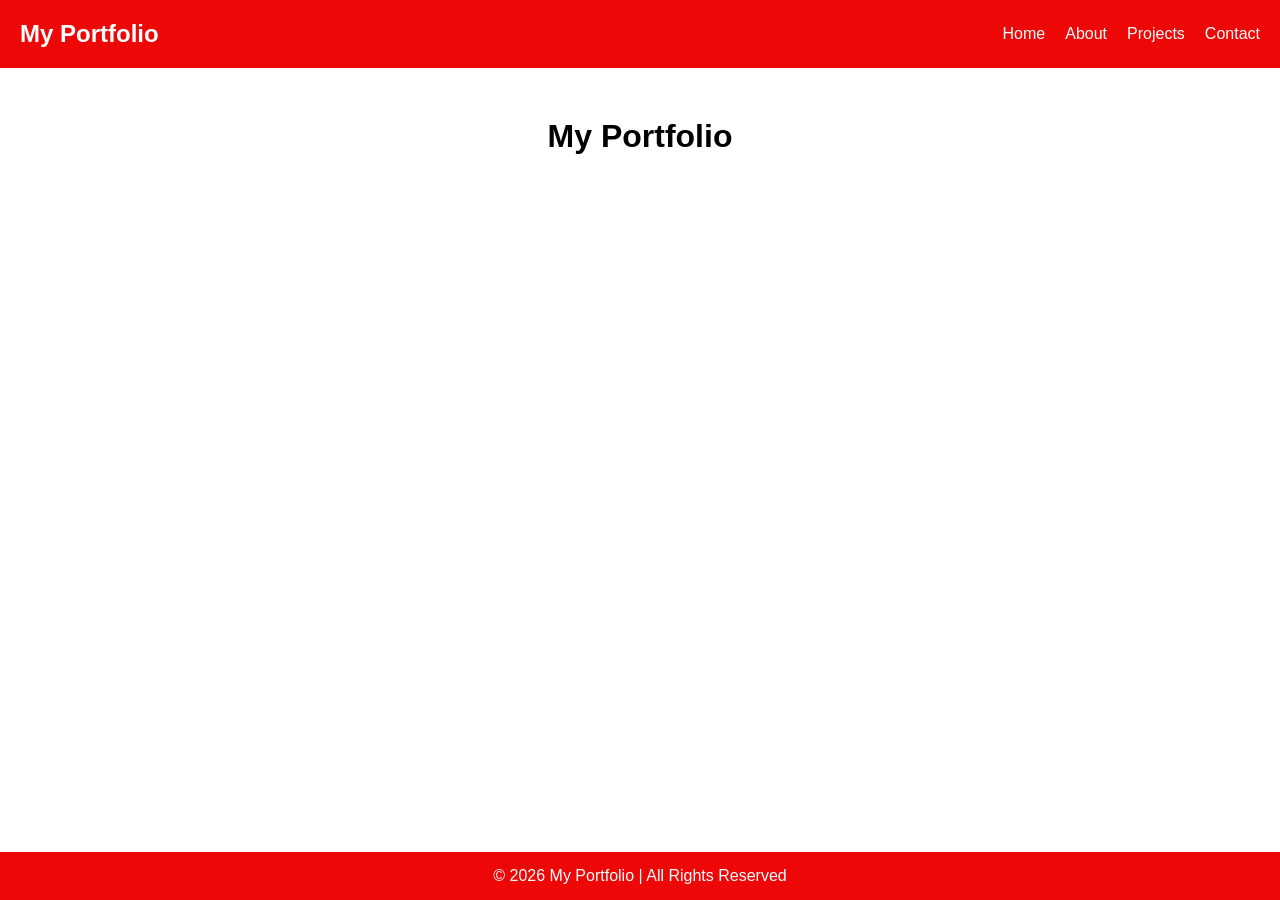
<file: project10/index.html>
<!DOCTYPE html>
<html>
<head>
    <title>My Portfolio</title>
    <link rel="stylesheet" href="style.css">
</head>
<body>

<header>
    <h2>My Portfolio</h2>
    <nav>
        <a href="#">Home</a>
        <a href="#">About</a>
        <a href="#">Projects</a>
        <a href="#">Contact</a>
    </nav>
</header>

<main>
    <h1>My Portfolio</h1>

</main>

<footer>
    <p>© 2026 My Portfolio | All Rights Reserved</p>
</footer>

</body>
</html>
</file>
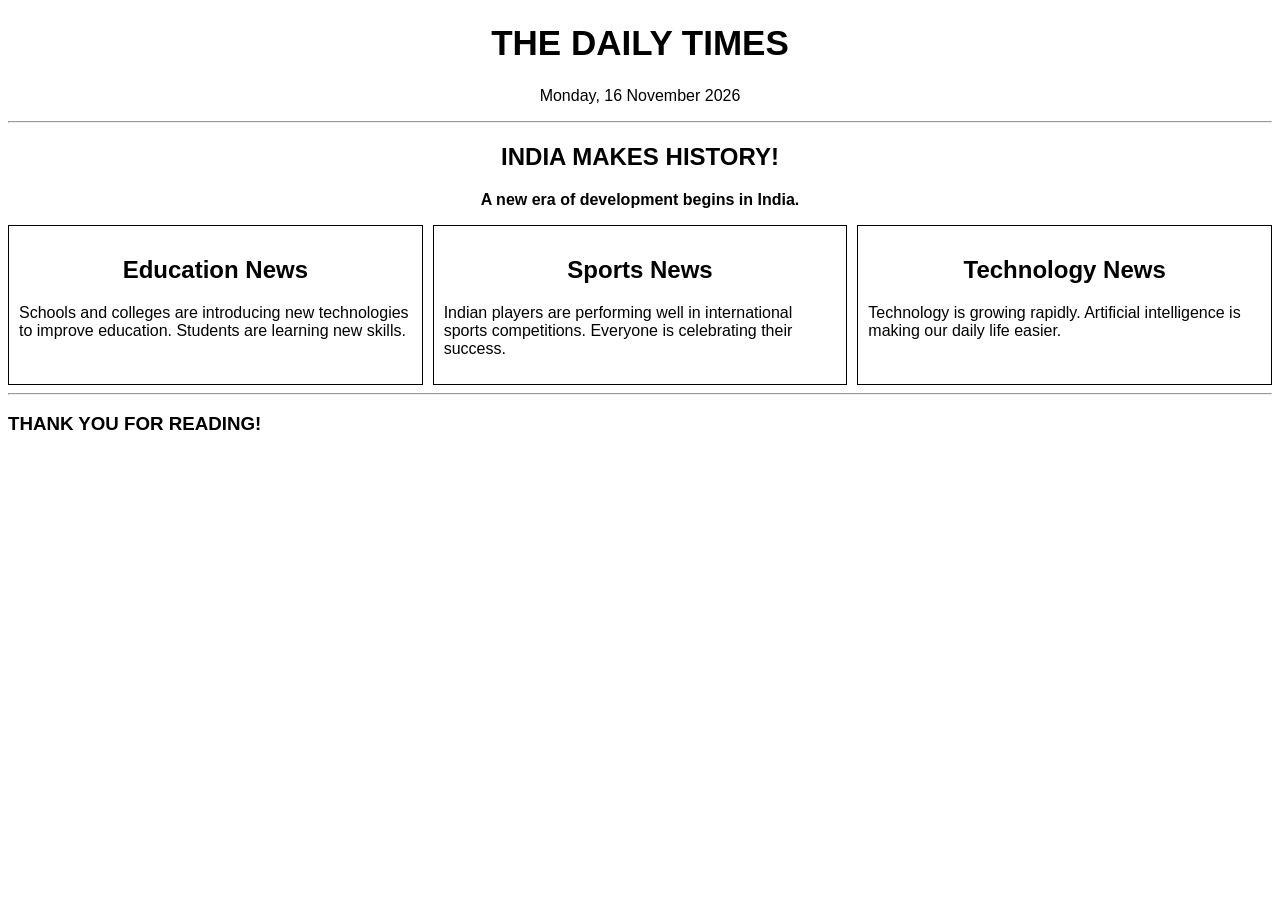
<file: project11/index.html>
<!DOCTYPE html>
<html>
<head>
    <title>Daily Newspaper</title>
    <link rel="stylesheet" href="style.css">
</head>
<body>

    <h1>THE DAILY TIMES</h1>
    <p class="date">Monday, 16 November 2026</p>

    <hr>

    <h2>INDIA MAKES HISTORY!</h2>
    <p class="main">A new era of development begins in India.</p>

    <div class="container">

        <div class="column">
            <h2>Education News</h2>
            <p>Schools and colleges are introducing new technologies to improve education. Students are learning new skills.</p>
        </div>

        <div class="column">
            <h2>Sports News</h2>
            <p>Indian players are performing well in international sports competitions. Everyone is celebrating their success.</p>
        </div>

        <div class="column">
            <h2>Technology News</h2>
            <p>Technology is growing rapidly. Artificial intelligence is making our daily life easier.</p>
        </div>

    </div>

    <hr>
    <h3>THANK YOU FOR READING!</h3>

</body>
</html>
</file>
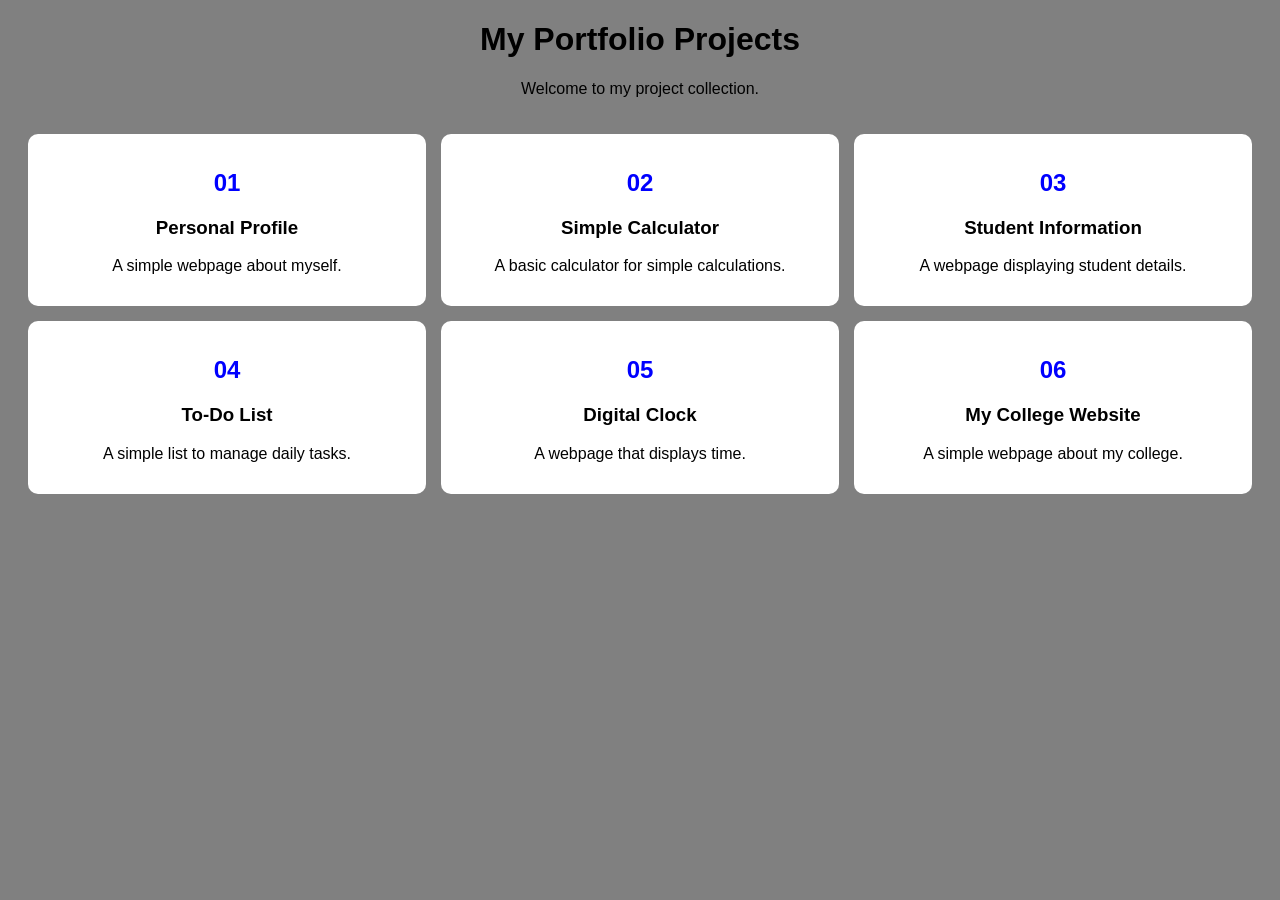
<file: project12/index.html>
<!DOCTYPE html>
<html>
<head>
    <title>My Portfolio</title>
    <link rel="stylesheet" href="style.css">
</head>
<body>

    <h1>My Portfolio Projects</h1>
    <p>Welcome to my project collection.</p>

    <div class="container">

       <div class="project">
    <h2>01</h2>
    <h3>Personal Profile</h3>
    <p>A simple webpage about myself.</p>
</div>

<div class="project">
    <h2>02</h2>
    <h3>Simple Calculator</h3>
    <p>A basic calculator for simple calculations.</p>
</div>

<div class="project">
    <h2>03</h2>
    <h3>Student Information</h3>
    <p>A webpage displaying student details.</p>
</div>

<div class="project">
    <h2>04</h2>
    <h3>To-Do List</h3>
    <p>A simple list to manage daily tasks.</p>
</div>

<div class="project">
    <h2>05</h2>
    <h3>Digital Clock</h3>
    <p>A webpage that displays time.</p>
</div>

<div class="project">
    <h2>06</h2>
    <h3>My College Website</h3>
    <p>A simple webpage about my college.</p>
</div>

    </div>

</body>
</html>
</file>
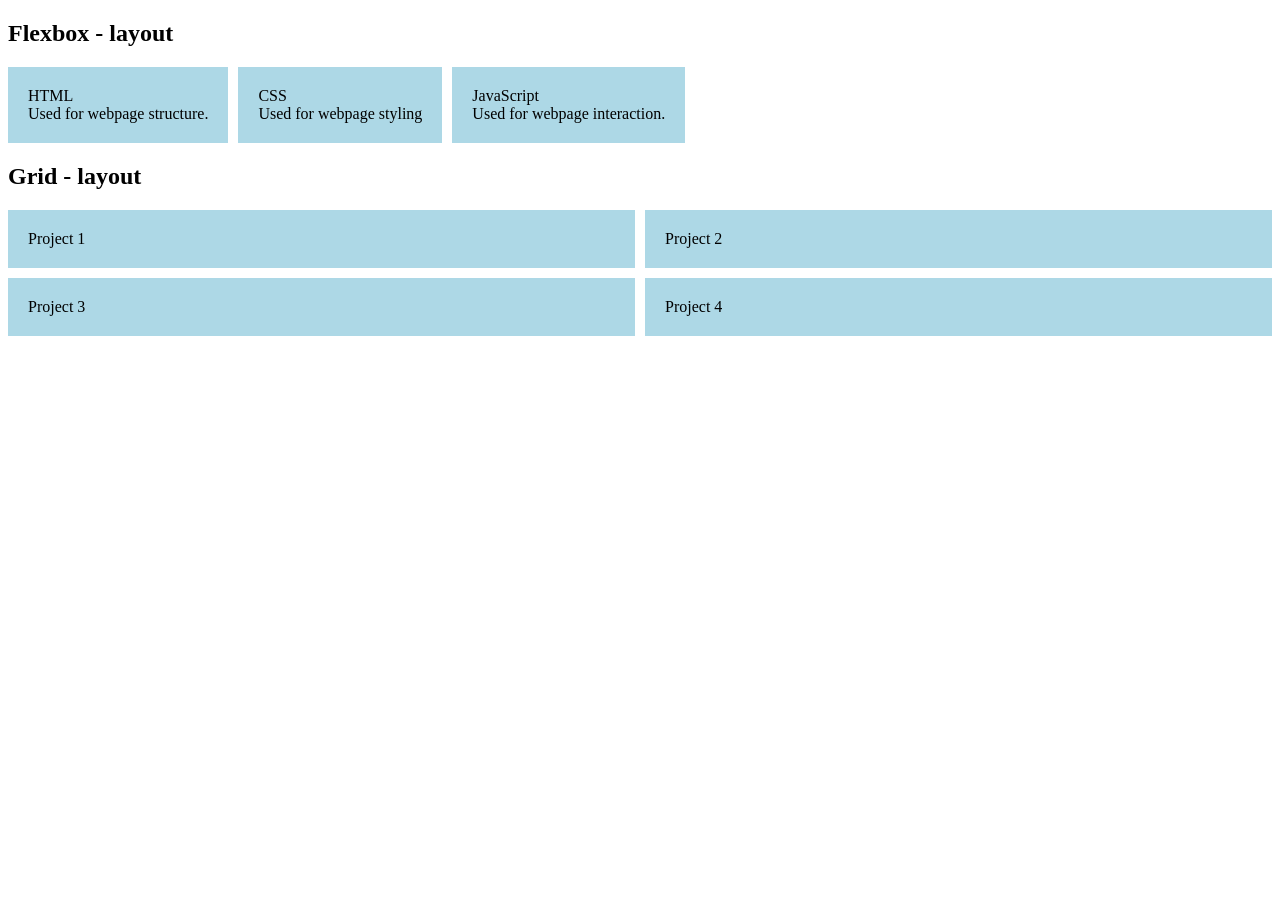
<file: project13/index.html>
<!DOCTYPE html>
<html>
<head>
  <title>Flexbox and Grid</title>
  <link rel="stylesheet" href="style.css">
</head>
<body>

<h2>Flexbox - layout</h2>
<div class="flex">
  <div>HTML<br>Used for webpage structure.</div>
  <div>CSS<br>Used for webpage styling</div>
  <div>JavaScript<br>Used for webpage interaction.</div>
</div>

<h2>Grid - layout</h2>
<div class="grid">
  <div>Project 1</div>
  <div>Project 2</div>
  <div>Project 3</div>
  <div>Project 4</div>
</div>

</body>
</html>
</file>
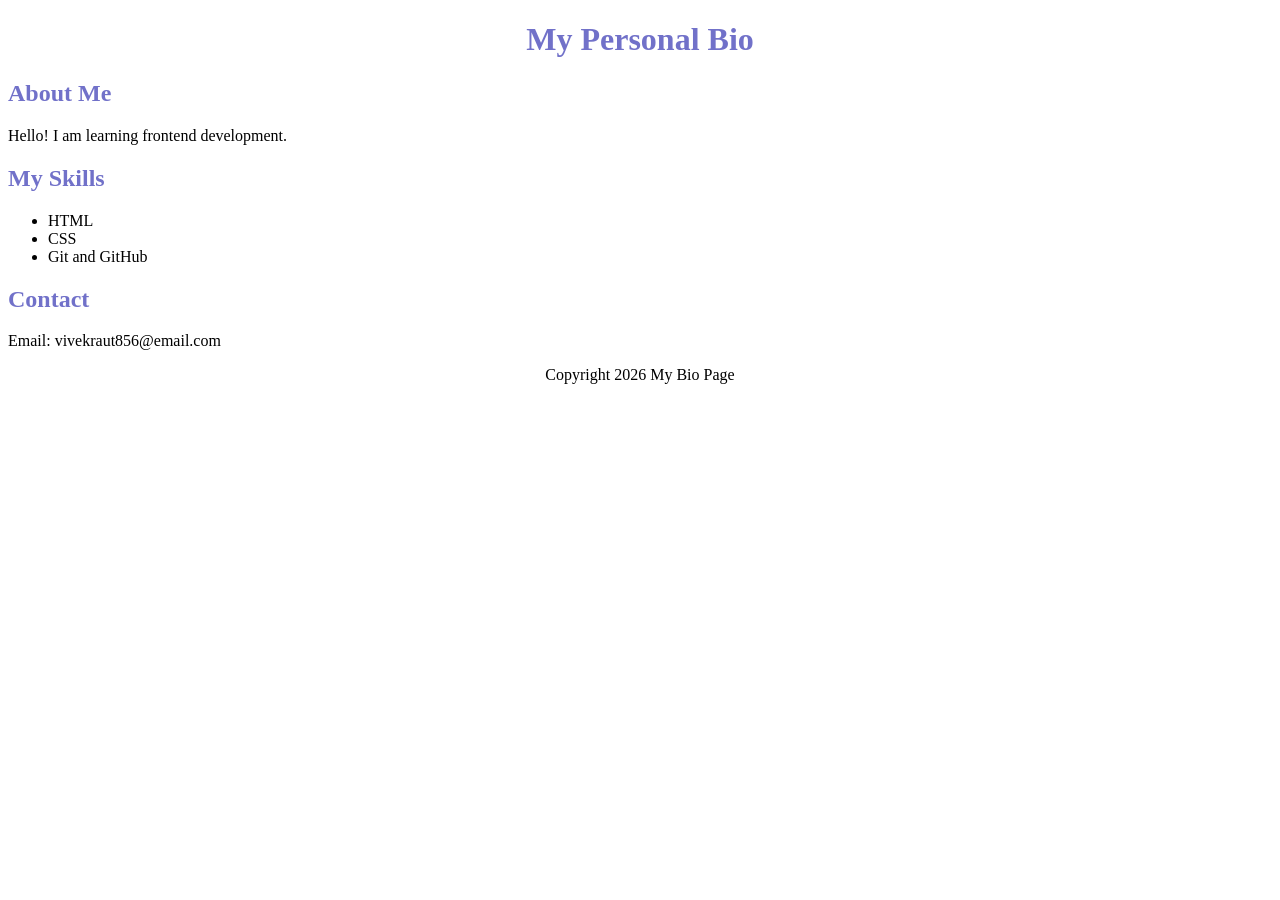
<file: project5/index.html>
<!DOCTYPE html>
<html lang="en">
<head>
    <meta charset="UTF-8">
    <meta name="viewport" content="width=device-width, initial-scale=1.0">
    <link rel="stylesheet" href="style.css">
    <title>My Bio Page</title>
</head>
<body>

    <header>
        <center><h1>My Personal Bio</h1></center>
    </header>

    <main>
        <section>
            <h2>About Me</h2>
            <p>Hello! I am learning frontend development.</p>
        </section>

        <section>
            <h2>My Skills</h2>
            <ul>
                <li>HTML</li>
                <li>CSS</li>
                <li>Git and GitHub</li>
            </ul>
        </section>

        <section>
            <h2>Contact</h2>
            <p>Email: vivekraut856@email.com</p>
        </section>
    </main>

    <footer>
        <p>Copyright 2026 My Bio Page</p>
    </footer>

</body>
</html>
</file>
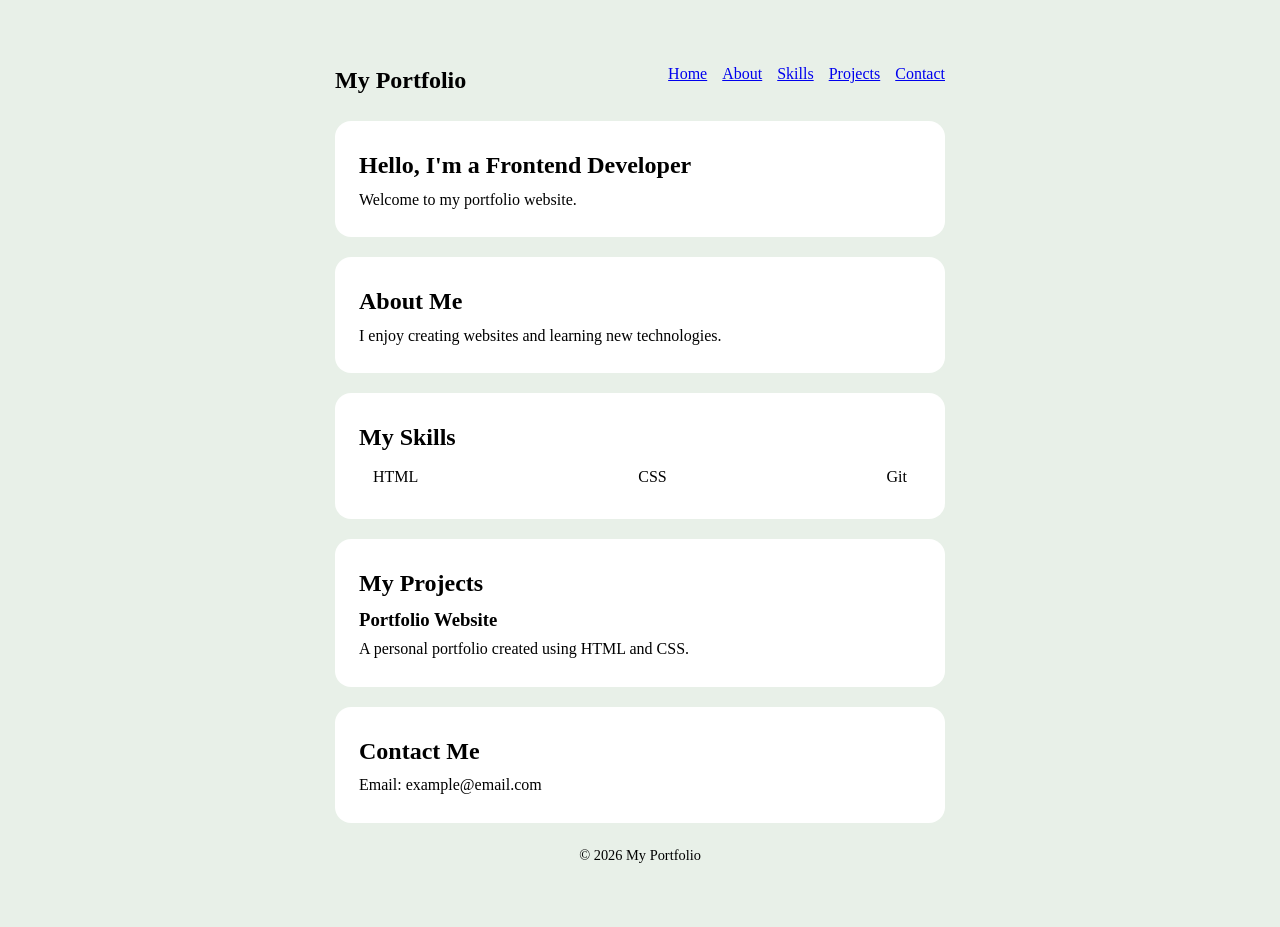
<file: project6/index.html>
<!DOCTYPE html>
<html lang="en">
<head>
    <meta charset="UTF-8">
    <meta name="viewport" content="width=device-width, initial-scale=1.0">
    <link rel="stylesheet" href="style.css">
</head>
<header>
    <nav>
        <h1>My Portfolio</h1>

        <ul>
            <li><a href="#home">Home</a></li>
            <li><a href="#about">About</a></li>
            <li><a href="#skills">Skills</a></li>
            <li><a href="#projects">Projects</a></li>
            <li><a href="#contact">Contact</a></li>
        </ul>
    </nav>
</header>

<main>

    <section id="home">
        <h2>Hello, I'm a Frontend Developer</h2>
        <p>Welcome to my portfolio website.</p>
    </section>

    <section id="about">
        <h2>About Me</h2>
        <p>I enjoy creating websites and learning new technologies.</p>
    </section>

    <section id="skills">
        <h2>My Skills</h2>
        <ul>
            <li>HTML</li>
            <li>CSS</li>
            <li>Git</li>
        </ul>
    </section>

    <section id="projects">
        <h2>My Projects</h2>

        <article>
            <h3>Portfolio Website</h3>
            <p>A personal portfolio created using HTML and CSS.</p>
        </article>
    </section>

    <section id="contact">
        <h2>Contact Me</h2>
        <p>Email: example@email.com</p>
    </section>

</main>

<footer>
    <p>© 2026 My Portfolio</p>
</footer>

</html>
</file>
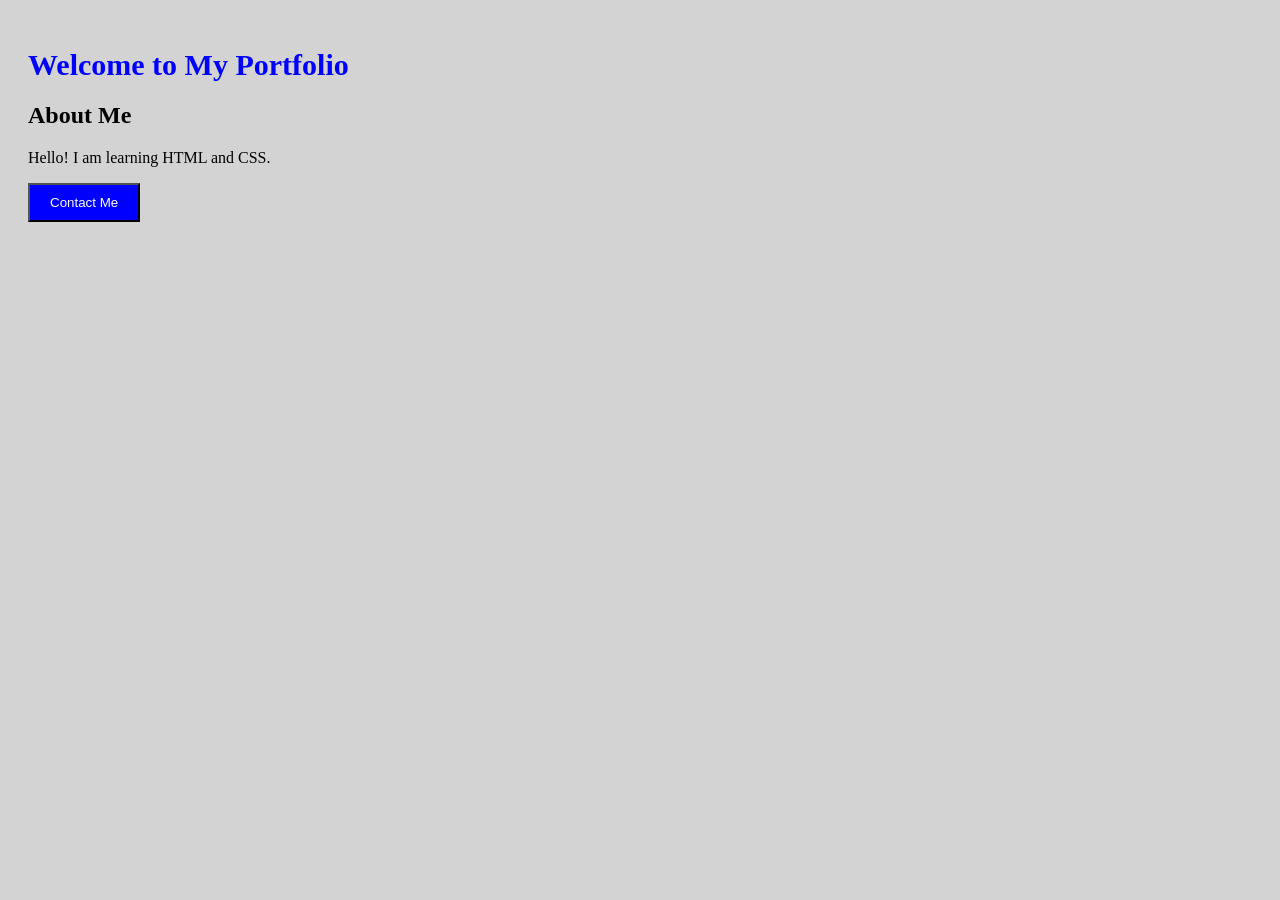
<file: project7/index.html>
<!DOCTYPE html>
<html>
<head>
    <title>My Portfolio</title>
    <link rel="stylesheet" href="style.css">
</head>
<body>

    <h1>Welcome to My Portfolio</h1>

    <h2>About Me</h2>
    <p>Hello! I am learning HTML and CSS.</p>

    <button>Contact Me</button>

</body>
</html>
</file>
<file: project10/style.css>
* {
    margin: 0;
    padding: 0;
    box-sizing: border-box;
}

body {
    font-family: Arial;
    display: flex;
    flex-direction: column;
    min-height: 100vh;
}

header {
    background: #ed0707;
    color: white;
    padding: 20px;
    display: flex;
    justify-content: space-between;
    align-items: center;
}

nav {
    display: flex;
    gap: 20px;
}

nav a {
    color: white;
    text-decoration: none;
}

main {
    flex: 1;
    text-align: center;
    padding: 50px;
}

footer {
    background: #ed0707;
    color: white;
    text-align: center;
    padding: 15px;
    display: flex;
    justify-content: center;
}
</file>
<file: project11/style.css>
body {
    background-color: white;
    font-family: Arial;
}

h1 {
    text-align: center;
    font-size: 35px;
}

.date {
    text-align: center;
}

.main {
    text-align: center;
    font-weight: bold;
}

.container {
    display: grid;
    grid-template-columns: 1fr 1fr 1fr;
    gap: 10px;
}

.column {
    background-color: white;
    padding: 10px;
    border: 1px solid black;
}

h2 {
    text-align: center;
}
</file>
<file: project12/style.css>
body {
    font-family: Arial;
    background: grey;
    text-align: center;
}

.container {
    display: grid;
    grid-template-columns: repeat(3, 1fr);
    gap: 15px;
    padding: 20px;
}

.project {
    background: white;
    padding: 15px;
    border-radius: 10px;
}

.project h2 {
    color: blue;
}

@media (max-width: 600px) {
    .container {
        grid-template-columns: 1fr;
    }
}
</file>
<file: project13/style.css>
.flex {
  display: flex;
  gap: 10px;
}

.grid {
  display: grid;
  grid-template-columns: 1fr 1fr;
  gap: 10px;
}

div div {
  background: lightblue;
  padding: 20px;
}
</file>
<file: project5/style.css>
h1, h2 {
        color: rgb(113, 113, 201);
    }

    footer {
        text-align: center;
    }
</file>
<file: project6/style.css>
* { margin: 0; padding: 0; box-sizing: border-box; font-family: Georgia, serif; }

html {
    background: #e8f0e8;
    max-width: 650px;
    margin: 40px auto;
    padding: 20px;
    line-height: 1.7;
}

nav, nav ul, #skills ul {
    display: flex;
    gap: 15px;
    list-style: none;
    justify-content: space-between;
}

section {
    background: #ffffff;
    border-radius: 16px;
    padding: 24px;
    margin: 20px 0;
}

#skills li {

    padding: 5px 14px;
    border-radius: 20px;
}

footer { text-align: center; font-size: 0.9rem; }
</file>
<file: project7/style.css>
:root {
    --primary-color: blue;
    --text-color: black;
    --background-color: lightgray;
}

body {
    background-color: var(--background-color);
    color: var(--text-color);
    padding: 20px;
}

h1 {
    color: var(--primary-color);
    font-size: 30px;
}

h2 {
    font-size: 24px;
}

p {
    font-size: var(--font-size);
}

button {
    background-color: var(--primary-color);
    color: white;
    padding: 10px 20px;
}
</file>
